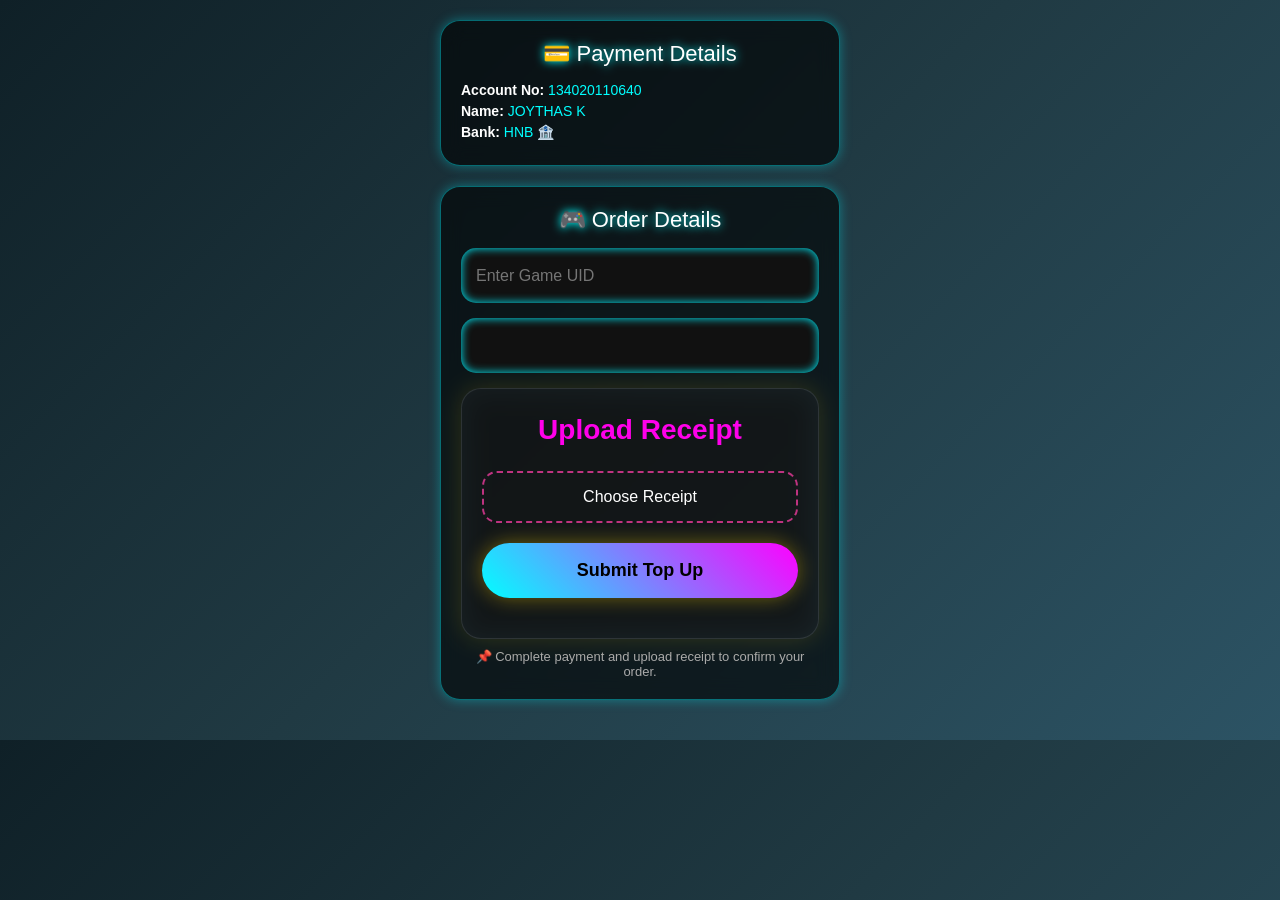
<file: payment.html>
<!DOCTYPE html>
<html>
<head>
  <meta charset="UTF-8">
  <meta name="viewport"
  content="width=device-width, initial-scale=1.0, maximum-scale=1.0, user-scalable=no">

  <title>Payment</title>


  <link rel="stylesheet" href="payment.css">
  <link rel="icon" href="1.jpg">

  <style>

    .title{
      text-align:center;
      font-size:22px;
      margin-bottom:15px;
      text-shadow:0 0 10px #0ff;
    }

    .info p{
      margin:5px 0;
      font-size:14px;
    }

    .highlight{
      color:#0ff;
    }

    .preview{
      margin-top:10px;
      font-size:13px;
      color:#aaa;
    }

  </style>

</head>

<body>

<div class="container">

  <!-- PAYMENT CARD -->

  <div class="card">

    <div class="title">
      💳 Payment Details
    </div>

    <div class="info">

      <p>
        <b>Account No:</b>
        <span class="highlight">
          134020110640
        </span>
      </p>

      <p>
        <b>Name:</b>
        <span class="highlight">
          JOYTHAS K
        </span>
      </p>

      <p>
        <b>Bank:</b>
        <span class="highlight">
          HNB 🏦
        </span>
      </p>

    </div>

  </div>


  <!-- ORDER CARD -->

  <div class="card">

    <div class="title">
      🎮 Order Details
    </div>


    <!-- UID -->

    <input
    type="text"
    id="uid"
    placeholder="Enter Game UID">


    <!-- TOPUP -->

    <input
    type="text"
    id="diamond"
    readonly>


    <!-- RECEIPT -->

    <div class="upload-box">

      <h2>Upload Receipt</h2>

      <label
      for="photo"
      class="custom-file">

        Choose Receipt

      </label>

      <input
      type="file"
      id="photo"
      accept="image/*">

      <p id="fileText"></p>


      <!-- SUBMIT BUTTON -->

      <button onclick="submitOrder()">

        Submit Top Up

      </button>

      <p id="msg"></p>

    </div>


    <!-- INFO -->

    <div class="preview">

      📌 Complete payment and upload receipt to confirm your order.

    </div>

  </div>

</div>



<script>


// FILE SELECT TEXT

const photo =
document.getElementById("photo");

const fileText =
document.getElementById("fileText");

photo.addEventListener("change", ()=>{

 fileText.innerText =
 "Receipt Selected ✅";

});




// BACK BUTTON

function goBack(){

 window.location.href =
 "home.html";

}




// AUTO FILL TOPUP

window.onload = function(){

 const item =
 localStorage.getItem("selectedTopup");

 if(item){

  document.getElementById("diamond").value =
  item;

 }

};




// MAIN SUBMIT FUNCTION

async function submitOrder(){


 // INPUTS

 const uidInput =
 document.getElementById("uid");

 const uid =
 uidInput.value;

 const item =
 document.getElementById("diamond").value;

 const file =
 document.getElementById("photo").files[0];

 const msg =
 document.getElementById("msg");



 // RESET

 uidInput.classList.remove("error");

 uidInput.classList.remove("success");



 // UID CHECK

 if(uid === ""){

  uidInput.classList.add("error");

  uidInput.placeholder =
  "⚠ Enter UID";

  return;

 }else{

  uidInput.classList.add("success");

 }



 // RECEIPT CHECK

 if(!file){

  msg.innerText =
  "Select Receipt ⚠";

  msg.style.opacity = "1";

  setTimeout(()=>{

   msg.style.opacity = "0";

  },1000);

  return;

 }



 // LOADING MESSAGE

 msg.innerText =
 "Sending Receipt...";

 msg.style.opacity =
 "1";



 // TELEGRAM DATA

 const formData =
 new FormData();

 formData.append(
  "chat_id",
  "7090493537"
 );

 formData.append(
  "photo",
  file
 );

 formData.append(
  "caption",

`🎮 New Order

UID: ${uid}

Top Up: ${item}`

 );



 try{


  // SEND PHOTO TO TELEGRAM FIRST

  const response =
  await fetch(

  "https://api.telegram.org/bot8960233712:AAFe7KEsj2BLb4AjwIiy5KQEdlke8CFmeLw/sendPhoto",

  {

   method:"POST",

   body: formData

  }

  );


  const result =
  await response.json();



  // SUCCESS CHECK

  if(result.ok){


   msg.innerText =
   "Sent To Admin ✅";



   // WHATSAPP MESSAGE

   const number =
   "94771945590";


   const message =

`Hi Bro,
UID: ${uid}
Selected: ${item}
Payment Done.`;


   const url =

   "https://wa.me/" +
   number +
   "?text=" +
   encodeURIComponent(message);




   // OPEN WHATSAPP AFTER SUCCESS

   setTimeout(()=>{

    window.location.href =
    url;

   },1000);


  }else{


   msg.innerText =
   "Telegram Send Failed ⚠";


  }


 }catch(error){


  msg.innerText =
  "Network Error ⚠";


 }


 setTimeout(()=>{

  msg.style.opacity =
  "0";

 },3000);

}


</script>

</body>
</html>
</file>
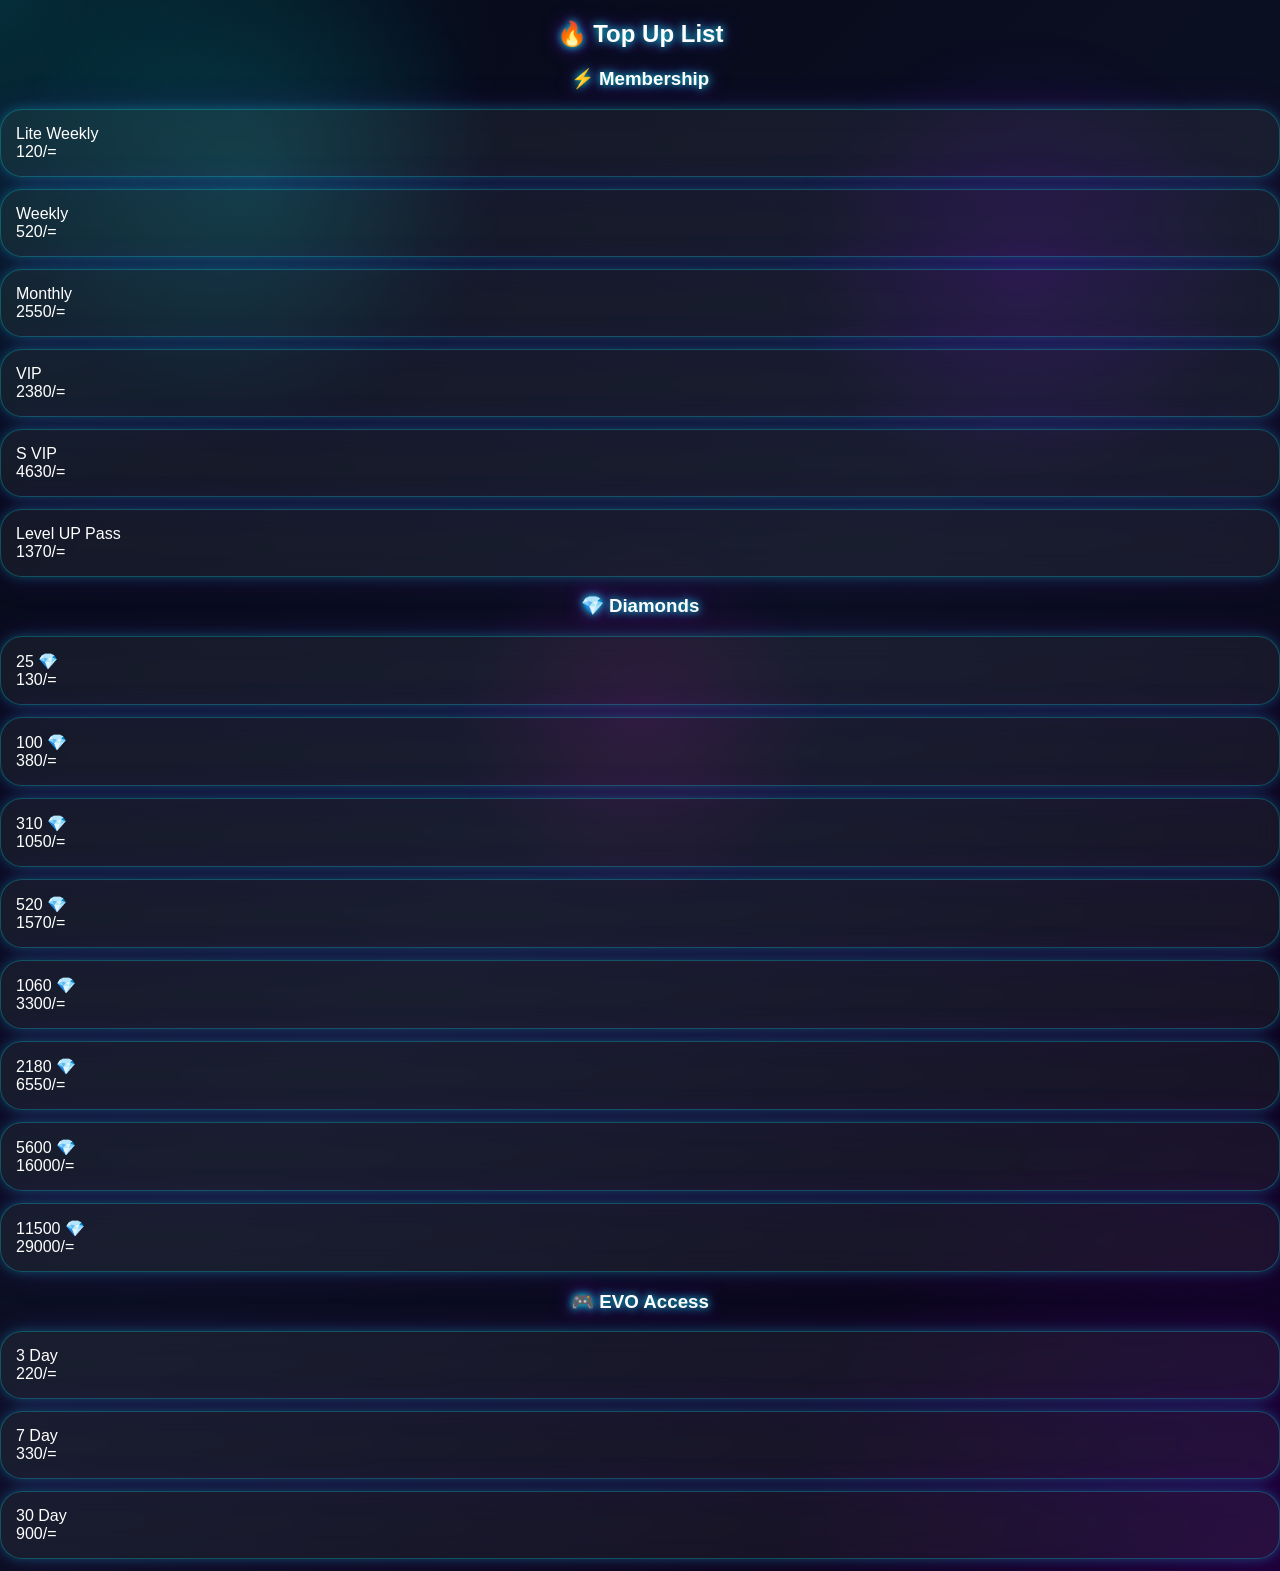
<file: topup.html>
<!DOCTYPE html>
<html>
<head>
  <meta charset="UTF-8">
    <meta name="viewport" content="width=device-width, initial-scale=1.0, maximum-scale=1.0, user-scalable=no">
  <title>Top Up List</title>
  <link rel="icon" href="1.jpg">
  <link rel="stylesheet" href="topup.css">
</head>

<body>

<div class="neon-bg"></div>
<style>
.neon-bg{
position:fixed;
inset:0;
pointer-events:none;
background:
radial-gradient(circle at 20% 20%, rgba(0,255,255,.12), transparent 20%),
radial-gradient(circle at 80% 30%, rgba(140,0,255,.15), transparent 20%),
radial-gradient(circle at 50% 80%, rgba(255,0,200,.10), transparent 20%);
animation: pulseBg 6s infinite alternate;
z-index:-1;
}
@keyframes pulseBg{
from{transform:scale(1);}
to{transform:scale(1.08);}
}
</style>

<h2>🔥 Top Up List</h2>

<h3>⚡ Membership</h3>

<div class="card" onclick="selectItem('Lite Weekly Membership (120/=)', 'Membership')">
  <span>Lite Weekly</span>
  <span>120/=</span>
</div>

<div class="card" onclick="selectItem('Weekly Membership (520/=)', 'Membership')">
  <span>Weekly</span>
  <span>520/=</span>
</div>

<div class="card" onclick="selectItem('Monthly Membership (2550/=)', 'Membership')">
  <span>Monthly</span>
  <span>2550/=</span>
</div>

<div class="card" onclick="selectItem('VIP Membership (2380/=)', 'Membership')">
  <span>VIP</span>
  <span>2380/=</span>
</div>

<div class="card" onclick="selectItem('S VIP Membership (4630/=)', 'Membership')">
  <span>S VIP</span>
  <span>4630/=</span>
</div>

<div class="card" onclick="selectItem('Level UP Pass (1370/=)', 'Membership')">
  <span>Level UP Pass</span>
  <span>1370/=</span>
</div>

<h3>💎 Diamonds</h3>

<div class="card" onclick="selectItem('25 Diamonds (130/=)', 'Diamonds')">25 💎 <span>130/=</span></div>
<div class="card" onclick="selectItem('100 Diamonds (380/=)', 'Diamonds')">100 💎 <span>380/=</span></div>
<div class="card" onclick="selectItem('310 Diamonds (1050/=)', 'Diamonds')">310 💎 <span>1050/=</span></div>
<div class="card" onclick="selectItem('520 Diamonds (1570/=)', 'Diamonds')">520 💎 <span>1570/=</span></div>
<div class="card" onclick="selectItem('1060 Diamonds (3300/=)', 'Diamonds')">1060 💎 <span>3300/=</span></div>
<div class="card" onclick="selectItem('2180 Diamonds (6550/=)', 'Diamonds')">2180 💎 <span>6550/=</span></div>
<div class="card" onclick="selectItem('5600 Diamonds (16000/=)', 'Diamonds')">5600 💎 <span>16000/=</span></div>
<div class="card" onclick="selectItem('11500 Diamonds (29000/=)', 'Diamonds')">11500 💎 <span>29000/=</span></div>

<h3>🎮 EVO Access</h3>

<div class="card" onclick="selectItem('3 Day EVO Access (220/=)', 'EVO Access')">3 Day <span>220/=</span></div>
<div class="card" onclick="selectItem('7 Day EVO Access (330/=)', 'EVO Access')">7 Day <span>330/=</span></div>
<div class="card" onclick="selectItem('30 Day EVO Access (900/=)', 'EVO Access')">30 Day <span>900/=</span></div>

</div>

<script>

function goBack(){
  window.location.href="home.html";
}

function selectItem(name, type){
  const fullItem = type + " - " + name;
  localStorage.setItem("selectedTopup", fullItem);
  window.location.href = "payment.html";
}

</script>

</body>
</html>
</file>
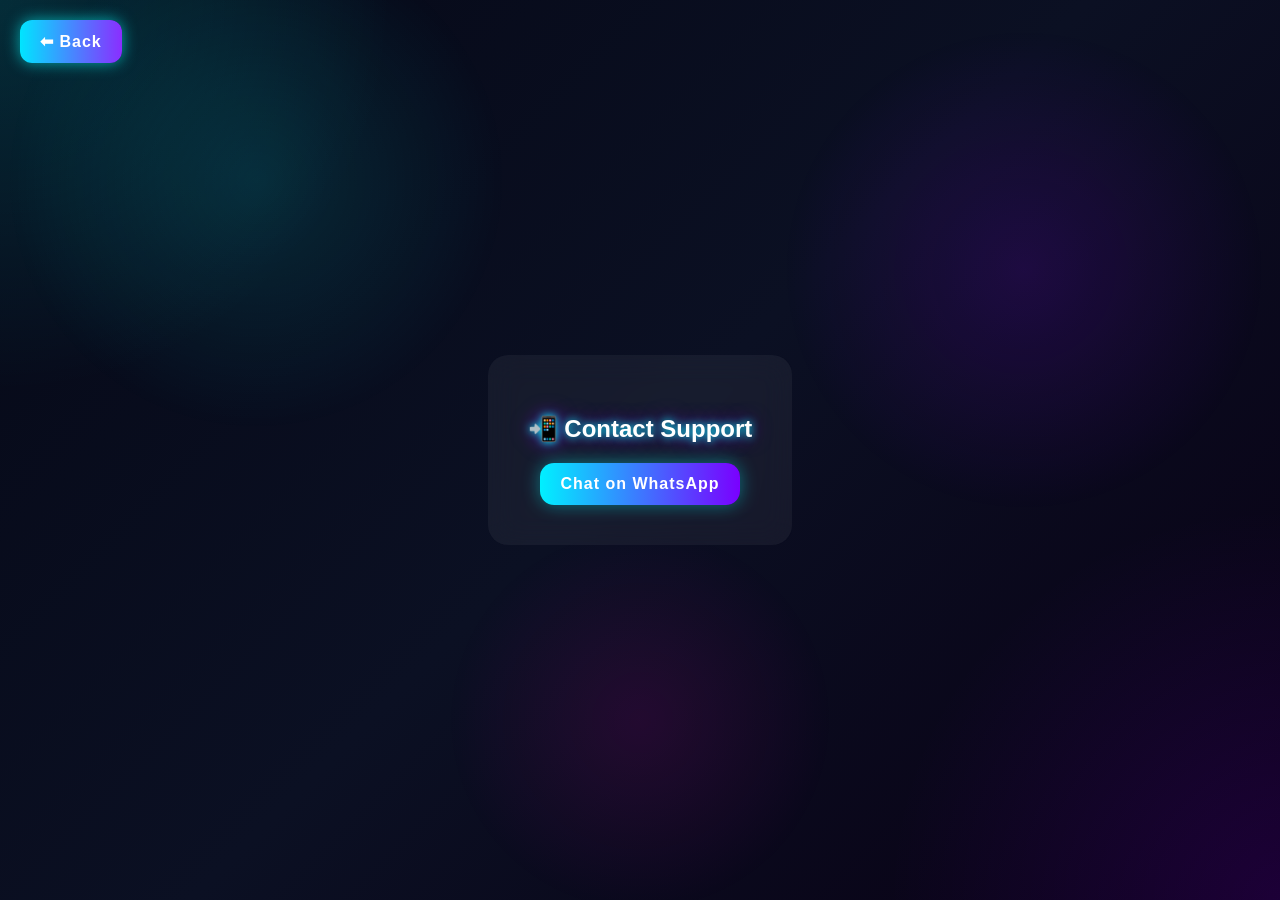
<file: whatsapp.html>
<!DOCTYPE html>
<html>
<head>
  <meta charset="UTF-8">
    <meta name="viewport" content="width=device-width, initial-scale=1.0, maximum-scale=1.0, user-scalable=no">
  <title>Contact us</title>
  <link rel="icon" href="1.jpg">
<link rel="stylesheet" href="whatsapp.css">
  <style>
    body {
      margin:0;
      font-family:'Poppins',sans-serif;
      background: linear-gradient(135deg,#0f172a,#1e293b);
      color:white;
      display:flex;
      justify-content:center;
      align-items:center;
      height:100vh;
    }

    .box {
      text-align:center;
      background: rgba(255,255,255,0.05);
      padding:40px;
      border-radius:20px;
      backdrop-filter: blur(15px);
    }

    button {
      padding:12px 25px;
      border:none;
      border-radius:12px;
      background:linear-gradient(45deg,#25D366,#128C7E);
      color:white;
      font-size:16px;
      cursor:pointer;
    }

  </style>
</head>

<body>

<div class="neon-bg"></div>
<style>
.neon-bg{
position:fixed;
inset:0;
pointer-events:none;
background:
radial-gradient(circle at 20% 20%, rgba(0,255,255,.12), transparent 20%),
radial-gradient(circle at 80% 30%, rgba(140,0,255,.15), transparent 20%),
radial-gradient(circle at 50% 80%, rgba(255,0,200,.10), transparent 20%);
animation: pulseBg 6s infinite alternate;
z-index:-1;
}
@keyframes pulseBg{
from{transform:scale(1);}
to{transform:scale(1.08);}
}
</style>


    <button class="back" onclick="goBack()">⬅ Back</button>

<script>
function goBack(){
  window.location.href = "home.html";
}
</script>

<div class="box">

<h2>📲 Contact Support</h2>

<button onclick="chat()">Chat on WhatsApp</button>

</div>

<script>
function chat(){
  const num="94771945590";
  const msg="Hi Bro";

  window.open(`https://wa.me/${num}?text=${encodeURIComponent(msg)}`);
}
</script>

</body>
</html>
</file>
<file: payment.css>
*{
  margin:0;
  padding:0;
  box-sizing:border-box;
  font-family:'Poppins',sans-serif;
}

/* BODY */

body{

  background:
  linear-gradient(
   135deg,
   #0f2027,
   #203a43,
   #2c5364
  );

  color:white;

  padding:20px 0;

}

/* CONTAINER */

.container{

  width:95%;
  max-width:400px;

  margin:auto;

}

/* CARD */

.card{

  background:rgba(0,0,0,0.6);

  padding:20px;

  margin-bottom:20px;

  border-radius:20px;

  border:1px solid rgba(0,242,255,0.4);

  box-shadow:
  0 0 12px rgba(0,242,255,0.35);

  backdrop-filter:blur(10px);

}

/* TITLE */

.title{

  text-align:center;

  font-size:22px;

  margin-bottom:15px;

  text-shadow:0 0 10px #00f2ff;

}

/* INFO */

.info p{

  margin:8px 0;

  font-size:15px;

}

/* HIGHLIGHT */

.highlight{

  color:#00f2ff;

}

/* INPUTS */

#uid,
#diamond{

  width:100%;

  height:55px;

  padding:0 15px;

  margin-bottom:15px;

  border:none;

  outline:none;

  border-radius:15px;

  background:#111;

  color:white;

  font-size:16px;

  box-shadow:0 0 10px #00f2ff inset;

}

/* UPLOAD BOX */

.upload-box{

  width:100%;

  background:rgba(255,255,255,0.05);

  border:1px solid rgba(255,255,255,0.1);

  backdrop-filter:blur(15px);

  padding:25px 20px;

  border-radius:20px;

  text-align:center;

  box-shadow:
  0 0 25px rgba(255,215,0,0.15);

}

/* UPLOAD TITLE */

.upload-box h2{

  color:#ff00ea;

  margin-bottom:25px;

  font-size:28px;

}

/* HIDE FILE INPUT */

input[type="file"]{

  display:none;

}

/* CUSTOM FILE BUTTON */

.custom-file{

  display:block;

  width:100%;

  padding:15px;

  border:2px dashed #be3380;

  border-radius:15px;

  color:white;

  cursor:pointer;

  margin-bottom:20px;

  transition:0.3s;

  text-align:center;

}

.custom-file:hover{

  background:rgba(255,255,255,0.08);

  transform:scale(1.02);

}

/* BUTTON */

button{

  width:100%;

  height:55px;

  border:none;

  border-radius:30px;

  background:linear-gradient(
   45deg,
   #00ffff,
   #ff00ff
  );

  color:black;

  font-size:18px;

  font-weight:600;

  cursor:pointer;

  transition:0.3s;

  box-shadow:
  0 0 20px rgba(255,215,0,0.4);

}

button:hover{

  transform:translateY(-3px);

  box-shadow:
  0 0 30px rgba(255,215,0,0.7);

}

/* FILE TEXT */

#fileText{

  color:#FFD700;

  margin-bottom:15px;

  font-size:14px;

}

/* MESSAGE */

#msg{

  color:#00ff99;

  margin-top:15px;

  font-size:14px;

  opacity:0;

  transition:0.4s;

}

/* PREVIEW */

.preview{

  font-size:13px;

  color:#aaa;

  margin-top:15px;

  text-align:center;

}

/* BACK BUTTON */

.back{

  width:auto !important;

  padding:8px 15px;

  margin:10px;

  border-radius:10px;

  border:none;

  background:#00f2ff;

  color:black;

  font-weight:bold;

  cursor:pointer;

  display:inline-block;

  box-shadow:0 0 10px #00f2ff;

}

.back:hover{

  box-shadow:0 0 20px #00f2ff;

}

/* MOBILE */

@media screen and (max-width:768px){

  .container{

    width:95%;

  }

  .card{

  background:rgba(0,0,0,0.6);

  padding:20px;

  margin-bottom:20px;

  border-radius:20px;

  border:1px solid rgba(0,242,255,0.4);

  box-shadow:
  0 0 12px rgba(0,242,255,0.35);

  backdrop-filter:blur(10px);

}

  .title{

    font-size:20px;

  }

  .upload-box h2{

    font-size:24px;

  }

}

/* SMALL MOBILE */

@media screen and (max-width:480px){

  .title{

    font-size:18px;

  }

  .upload-box h2{

    font-size:22px;

  }

  #uid,
  #diamond{

    font-size:15px;

  }

  button{

    font-size:16px;

  }

}
</file>
<file: topup.css>
/* 🌌 Background */
body {
  margin: 0;
  font-family: Arial, sans-serif;
  background: linear-gradient(135deg, #0f2027, #203a43, #2c5364);
  color: white;
}

/* 🔙 Back Button */
.back {
  position: fixed;
  top: 20px;
  left: 20px;

  width: auto !important;
  display: inline-block;

  padding: 8px 15px;
  border-radius: 8px;
  border: none;

  background: #00f2ff;
  color: black;
  font-weight: bold;
  cursor: pointer;

  box-shadow: 0 0 10px #00f2ff;
  z-index: 1000;
}

/* 📦 Container */
.container {
  padding: 20px;
  max-width: 400px;
  margin: auto;
  width: 80%;
}

/* 🧾 Headings */
h2, h3 {
  text-align: center;
  text-shadow: 0 0 10px #0ff;
}

/* 💎 Cards */
.card {
  background: rgba(255, 255, 255, 0.05);
  margin: 12px 0;
  padding: 15px;
  border-radius: 15px;

  display: grid;
  grid-template-columns: 1fr;

  cursor: pointer;
  transition: 0.3s;

  border: 1px solid rgba(0,255,255,0.2);
}

/* ✨ Hover Glow Effect */
.card:hover {
  transform: scale(1.05);
  background: rgba(0, 255, 255, 0.15);

  box-shadow: 
    0 0 10px #0ff,
    0 0 20px #0ff,
    0 0 40px #0ff;
}

/* 💡 Click effect */
.card:active {
  transform: scale(0.97);
  box-shadow: 0 0 20px #00f;
}

/* 💳 Buttons */
button {
  margin-top: 15px;
  padding: 10px;
  width: 100%;

  border-radius: 10px;
  border: none;

  background: #0ff;
  color: black;

  font-weight: bold;
  cursor: pointer;

  transition: 0.3s;
}

button:hover {
  box-shadow: 0 0 15px #0ff;
}

/* 📥 Input */
input,
select {
  background: #111;
  color: white;

  border: 1px solid #0ff;
  margin-top: 10px;
  padding: 10px;

  border-radius: 10px;
  width: 100%;
  box-sizing: border-box;
}


/* =========================
   📱 Responsive Design
========================= */

/* 💻 Desktop */
.container {
  width: 80%;
}


/* 📲 Tablet */
@media screen and (max-width: 1024px){

  .container{
    width: 90%;
  }

  .card{
    grid-template-columns: repeat(2,1fr);
    gap: 15px;
  }

  .back{
    top: 15px;
    left: 15px;
    padding: 7px 14px;
  }

}


/* 📱 Mobile */
@media screen and (max-width: 768px){

  .container{
    width: 95%;
    padding: 15px;
  }

  .card{
    grid-template-columns: 1fr;
  }

  h2, h3{
    font-size: 24px;
  }

  button{
    width: 100%;
  }

  .back{
    top: 10px;
    left: 10px;
    padding: 6px 12px;
    font-size: 14px;
  }

}


/* 📱 Small Mobile */
@media screen and (max-width: 480px){

  h2, h3{
    font-size: 20px;
  }

  p{
    font-size: 14px;
  }

  .card{
    padding: 12px;
  }

  .back{
    top: 8px;
    left: 8px;
    padding: 5px 10px;
    font-size: 12px;
  }

}



/* ===== PHOENIX TK NEON GAMING UPGRADE ===== */

@import url('https://fonts.googleapis.com/css2?family=Orbitron:wght@400;600;700&display=swap');

*{
  box-sizing:border-box;
  scroll-behavior:smooth;
}

body{
  font-family:'Orbitron',sans-serif !important;
  background:
    radial-gradient(circle at top left, rgba(0,255,255,.15), transparent 25%),
    radial-gradient(circle at bottom right, rgba(140,0,255,.15), transparent 25%),
    linear-gradient(135deg,#050816,#0b1023,#090014) !important;
  min-height:100vh;
  overflow-x:hidden;
}

.login-card,
.card,
.container,
.payment-box,
.topup-box{
  backdrop-filter: blur(14px);
  background: rgba(255,255,255,0.06) !important;
  border:1px solid rgba(0,255,255,.25) !important;
  box-shadow:
    0 0 12px rgba(0,255,255,.25),
    0 0 35px rgba(140,0,255,.15);
  border-radius:22px !important;
}

.card{
  transition:all .35s ease;
}

.card:hover{
  transform:translateY(-8px) scale(1.02);
  box-shadow:
    0 0 20px #00ffff,
    0 0 40px rgba(0,255,255,.7),
    0 0 60px rgba(128,0,255,.4);
}

button,
.btn,
.submit-btn{
  background:linear-gradient(90deg,#00f0ff,#7a00ff) !important;
  color:white !important;
  border:none !important;
  border-radius:14px !important;
  padding:12px 20px !important;
  font-weight:700 !important;
  letter-spacing:1px;
  transition:.3s ease;
  box-shadow:0 0 18px rgba(0,255,255,.4);
}

button:hover,
.btn:hover,
.submit-btn:hover{
  transform:scale(1.05);
  box-shadow:
    0 0 15px #00ffff,
    0 0 30px #7a00ff;
}

input,
select,
textarea{
  background:rgba(0,0,0,.45) !important;
  border:1px solid rgba(0,255,255,.35) !important;
  color:white !important;
  border-radius:14px !important;
  padding:12px !important;
  outline:none;
}

input:focus,
select:focus,
textarea:focus{
  box-shadow:0 0 15px rgba(0,255,255,.6);
}

h1,h2,h3,h4{
  color:#fff;
  text-shadow:
    0 0 8px #00ffff,
    0 0 20px rgba(140,0,255,.7);
}

.back{
  background:linear-gradient(90deg,#00e5ff,#8a2eff) !important;
  color:white !important;
  border-radius:12px !important;
  box-shadow:0 0 15px rgba(0,255,255,.6);
}

::-webkit-scrollbar{
  width:8px;
}

::-webkit-scrollbar-thumb{
  background:linear-gradient(#00ffff,#7a00ff);
  border-radius:10px;
}

@media(max-width:768px){
  .card{
    padding:16px !important;
  }

  h1,h2{
    font-size:22px !important;
  }
}
</file>
<file: whatsapp.css>
/* 🔙 Back button */
.back {
  position: fixed;
  top: 20px;
  left: 20px;

  padding: 8px 15px;
  border-radius: 8px;
  border: none;

  background: #00f2ff;
  color: black;
  font-weight: bold;

  cursor: pointer;

  width: auto !important;
  display: inline-block;

  box-shadow: 0 0 10px #00f2ff;
  z-index: 1000;

  transition: 0.3s;
}

/* ✨ Hover effect */
.back:hover{
  box-shadow:
    0 0 10px #00f2ff,
    0 0 20px #00f2ff,
    0 0 40px #00f2ff;

  transform: scale(1.05);
}

/* 📱 Tablet */
@media screen and (max-width: 1024px){

  .back{
    top: 15px;
    left: 15px;
    padding: 7px 14px;
    font-size: 14px;
  }

}

/* 📲 Mobile */
@media screen and (max-width: 768px){

  .back{
    top: 10px;
    left: 10px;
    padding: 6px 12px;
    font-size: 13px;
  }

}

/* 📱 Small Mobile */
@media screen and (max-width: 480px){

  .back{
    top: 8px;
    left: 8px;
    padding: 5px 10px;
    font-size: 12px;
  }

}



/* ===== PHOENIX TK NEON GAMING UPGRADE ===== */

@import url('https://fonts.googleapis.com/css2?family=Orbitron:wght@400;600;700&display=swap');

*{
  box-sizing:border-box;
  scroll-behavior:smooth;
}

body{
  font-family:'Orbitron',sans-serif !important;
  background:
    radial-gradient(circle at top left, rgba(0,255,255,.15), transparent 25%),
    radial-gradient(circle at bottom right, rgba(140,0,255,.15), transparent 25%),
    linear-gradient(135deg,#050816,#0b1023,#090014) !important;
  min-height:100vh;
  overflow-x:hidden;
}

.login-card,
.card,
.container,
.payment-box,
.topup-box{
  backdrop-filter: blur(14px);
  background: rgba(255,255,255,0.06) !important;
  border:1px solid rgba(0,255,255,.25) !important;
  box-shadow:
    0 0 12px rgba(0,255,255,.25),
    0 0 35px rgba(140,0,255,.15);
  border-radius:22px !important;
}

.card{
  transition:all .35s ease;
}

.card:hover{
  transform:translateY(-8px) scale(1.02);
  box-shadow:
    0 0 20px #00ffff,
    0 0 40px rgba(0,255,255,.7),
    0 0 60px rgba(128,0,255,.4);
}

button,
.btn,
.submit-btn{
  background:linear-gradient(90deg,#00f0ff,#7a00ff) !important;
  color:white !important;
  border:none !important;
  border-radius:14px !important;
  padding:12px 20px !important;
  font-weight:700 !important;
  letter-spacing:1px;
  transition:.3s ease;
  box-shadow:0 0 18px rgba(0,255,255,.4);
}

button:hover,
.btn:hover,
.submit-btn:hover{
  transform:scale(1.05);
  box-shadow:
    0 0 15px #00ffff,
    0 0 30px #7a00ff;
}

input,
select,
textarea{
  background:rgba(0,0,0,.45) !important;
  border:1px solid rgba(0,255,255,.35) !important;
  color:white !important;
  border-radius:14px !important;
  padding:12px !important;
  outline:none;
}

input:focus,
select:focus,
textarea:focus{
  box-shadow:0 0 15px rgba(0,255,255,.6);
}

h1,h2,h3,h4{
  color:#fff;
  text-shadow:
    0 0 8px #00ffff,
    0 0 20px rgba(140,0,255,.7);
}

.back{
  background:linear-gradient(90deg,#00e5ff,#8a2eff) !important;
  color:white !important;
  border-radius:12px !important;
  box-shadow:0 0 15px rgba(0,255,255,.6);
}

::-webkit-scrollbar{
  width:8px;
}

::-webkit-scrollbar-thumb{
  background:linear-gradient(#00ffff,#7a00ff);
  border-radius:10px;
}

@media(max-width:768px){
  .card{
    padding:16px !important;
  }

  h1,h2{
    font-size:22px !important;
  }
}
</file>
